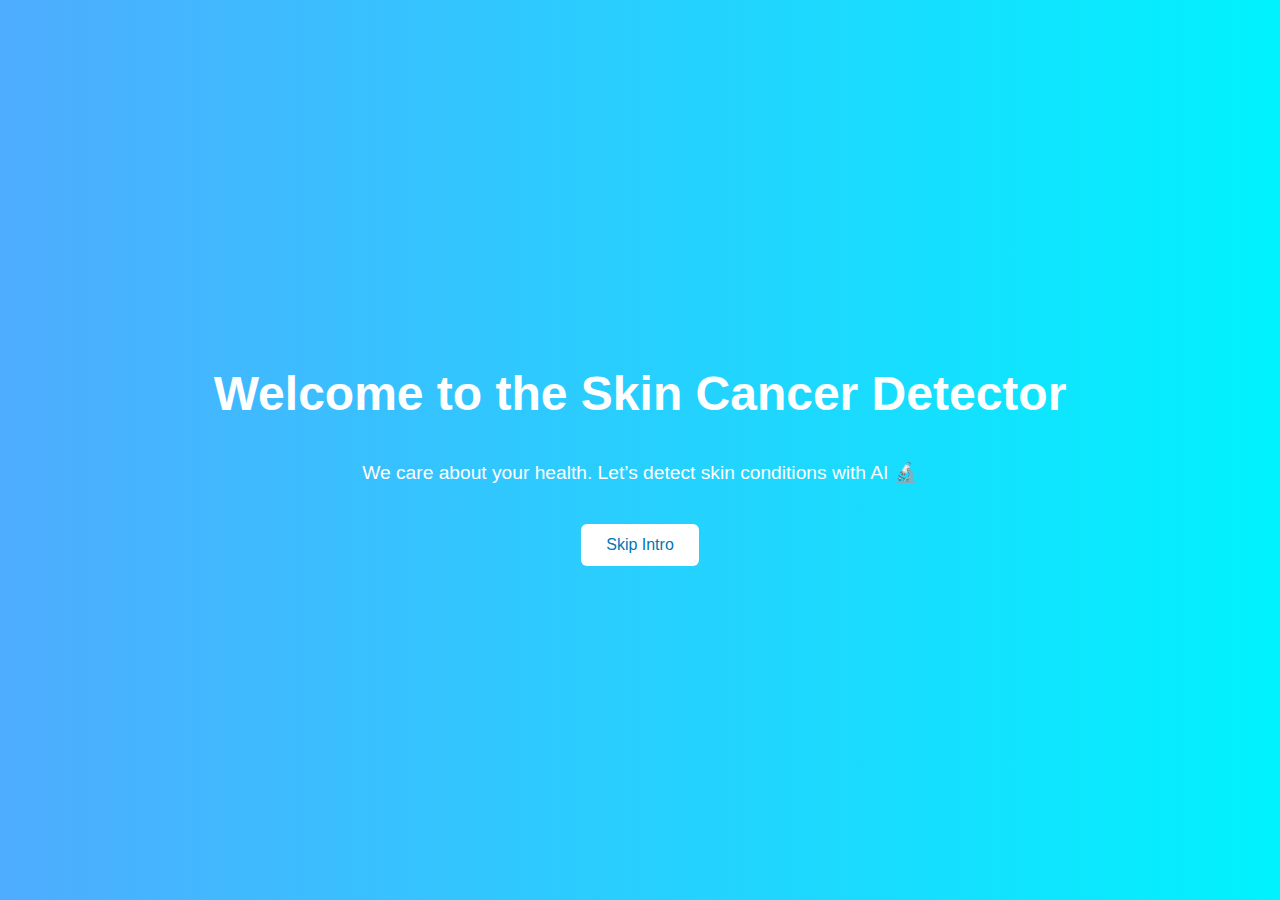
<file: Skin_Cancer_app/templates/welcome.html>
<!DOCTYPE html>
<html lang="en">
  <head>
    <meta charset="UTF-8" />
    <title>Welcome</title>
    <style>
      body {
        font-family: Arial, sans-serif;
        background: linear-gradient(to right, #4facfe, #00f2fe);
        color: white;
        display: flex;
        flex-direction: column;
        align-items: center;
        justify-content: center;
        height: 100vh;
        text-align: center;
        margin: 0;
      }

      h1 {
        font-size: 3em;
        margin-bottom: 20px;
      }

      p {
        font-size: 1.2em;
        margin-bottom: 40px;
      }

      .btn {
        background-color: #ffffff;
        color: #0077b6;
        padding: 12px 25px;
        border: none;
        border-radius: 6px;
        font-size: 16px;
        cursor: pointer;
        text-decoration: none;
        transition: 0.3s ease;
      }

      .btn:hover {
        background-color: #e0e0e0;
      }
    </style>
    <script>
      setTimeout(() => {
        window.location.href = "/main";
      }, 5000); // Redirect in 5 seconds
    </script>
  </head>
  <body>
    <h1>Welcome to the Skin Cancer Detector</h1>
    <p>We care about your health. Let’s detect skin conditions with AI 🔬</p>
    <a class="btn" href="/main">Skip Intro</a>
  </body>
</html>
</file>
